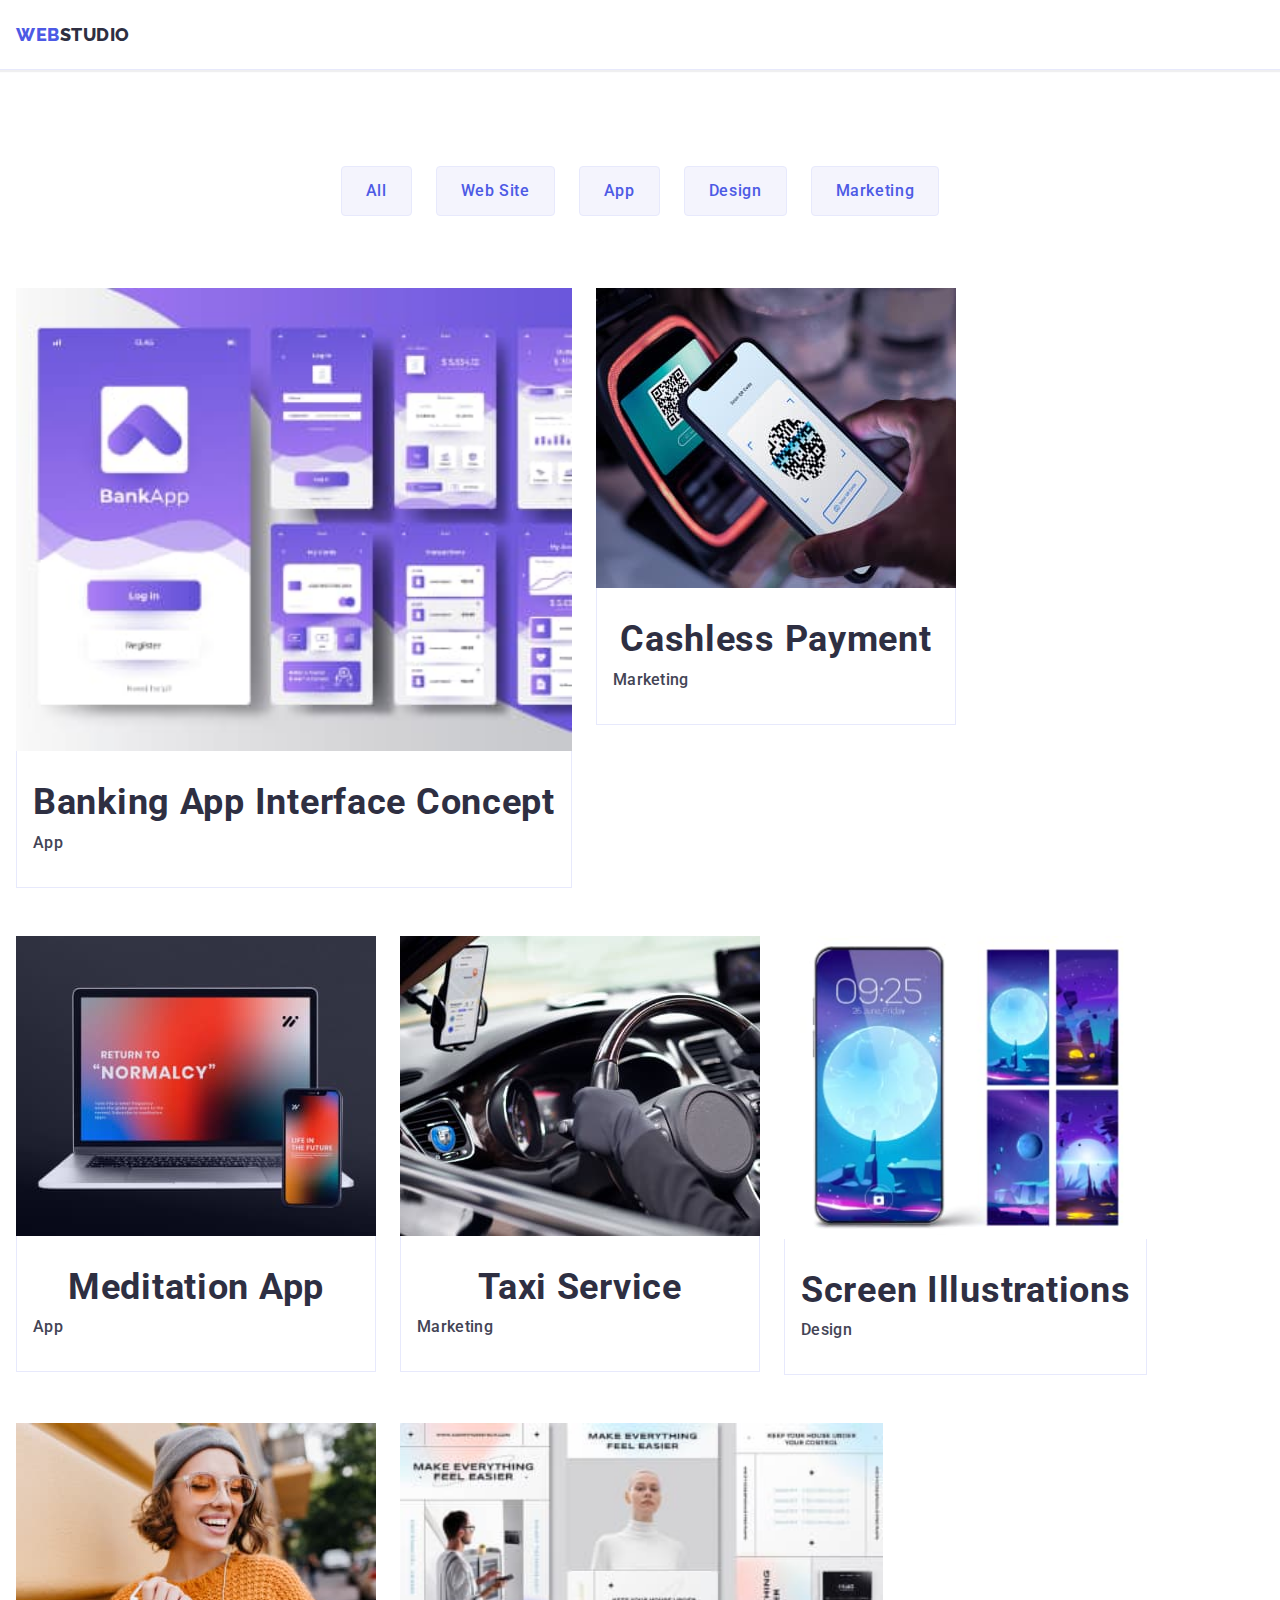
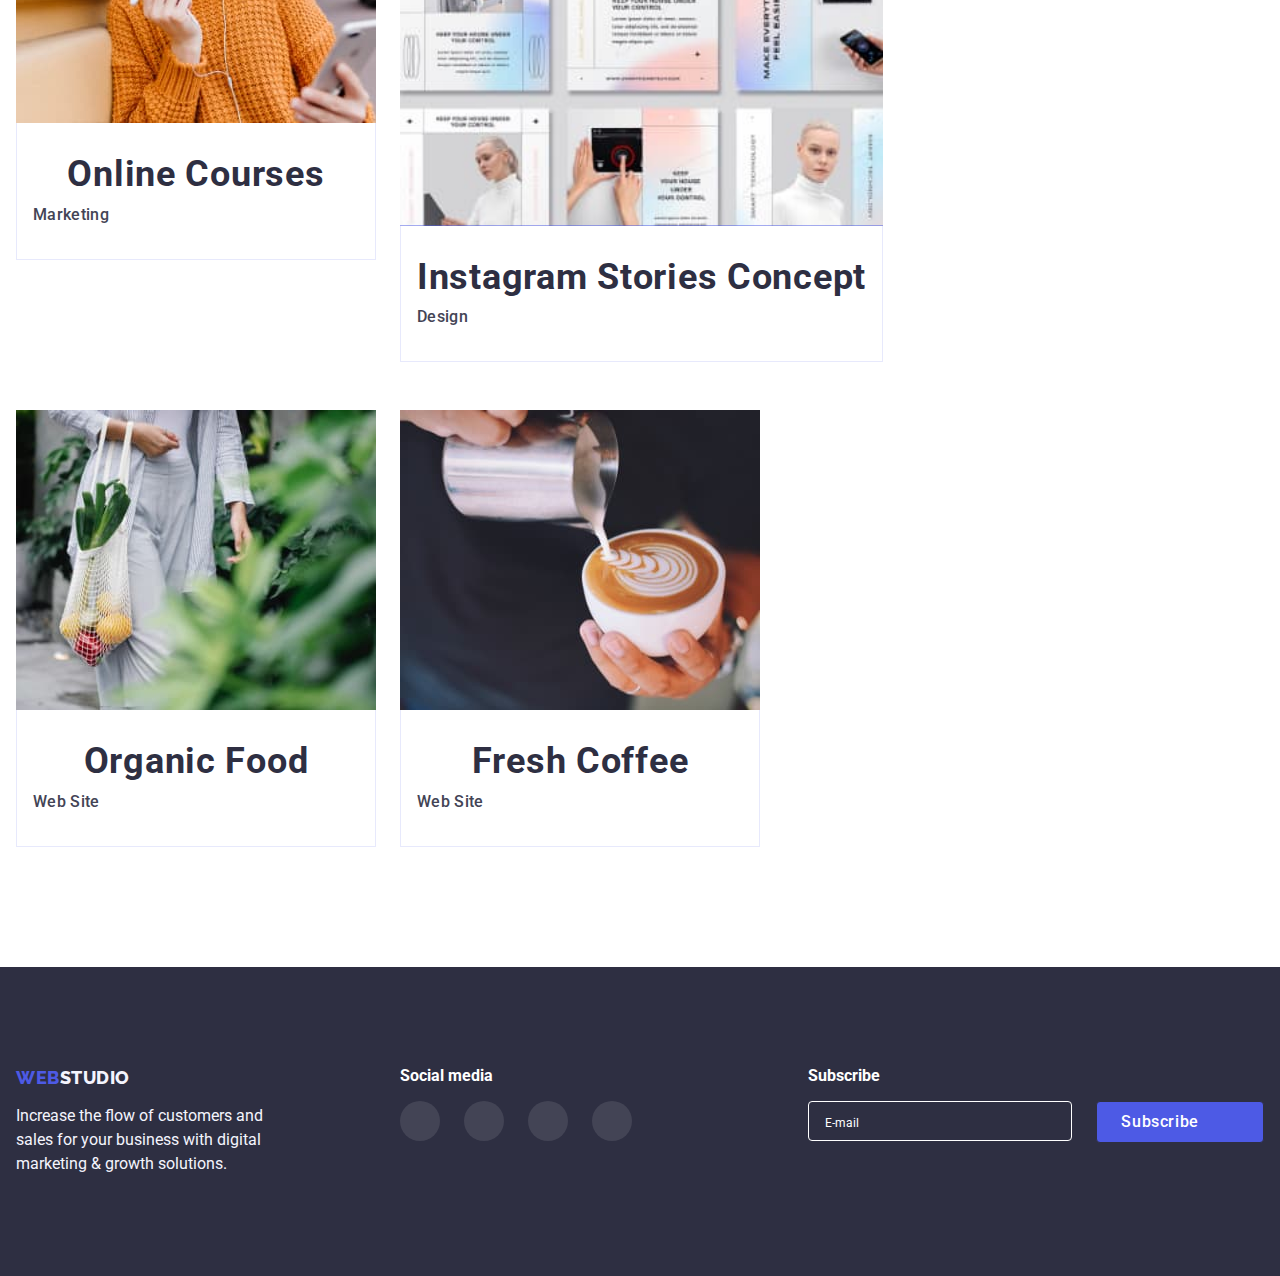
<file: portfolio.html>
<!DOCTYPE html>
<html lang="en">
<head>
    <meta charset="UTF-8">
    <meta http-equiv="X-UA-Compatible" content="IE=edge">
    <meta name="viewport" content="width=device-width, initial-scale=1.0">
    <title>Document</title>
    <link rel="preconnect" href="https://fonts.googleapis.com">
    <link rel="preconnect" href="https://fonts.gstatic.com" crossorigin>
    <link href="https://fonts.googleapis.com/css2?family=Raleway:wght@800&family=Roboto:wght@400;500;700;900&display=swap" rel="stylesheet">
    <link rel="stylesheet" href="https://cdn.jsdelivr.net/npm/modern-normalize@1.1.0/modern-normalize.css">
    <link rel="stylesheet" href="./css/styles.css">
</head>

<body>

<header class="page-header page-header-port">
    <div class="container main-nav">
        <nav class="main-nav">
            <a class="logo-link link" href="./index.html">Web<span style="color: #2e2f42;">Studio</span></a>

            <ul class="menu-list list">
                <li class="menu-item"><a class="link menu-link" href="./index.html">Studio</a></li>
                <li class="menu-item"><a class="link menu-link current" href="./portfolio.html">Portfolio</a></li>
                <li class="menu-item"><a class="link menu-link" href="">Contacts</a></li>
            </ul>
        </nav>

        <address class="addres-list">
            <ul class="list-adress list">
                <li><a class="link link-addres" href="mailto:info@devstudio.com">info@devstudio.com</a></li>
                <li><a class="link link-addres" href="tel:+110001111111">+11 (000) 111-11-11</a></li>
            </ul>
        </address>

    </div>

</header>



        <main>           
            <section class="main-port">
                <div class="container">
                    <h1 class="main-title" hidden>Portfolio</h1>
                
                    <ul class="list button-list">
                        <li class="link link-buttons">
                            <button type="button" class="but-port">All</button>
                        </li>
                        <li class="link link-buttons">
                            <button type="button" class="but-port">Web Site</button>
                        </li>
                        <li class="link link-buttons">
                            <button type="button" class="but-port">App</button>
                        </li>
                        <li class="link link-buttons">
                            <button type="button" class="but-port">Design</button>
                        </li>
                        <li class="link link-buttons">
                            <button type="button" class="but-port">Marketing</button>
                        </li>
                    </ul>
                
                    <ul class="list list-port">
                
                        <li class="link link-port">
                            <div class="link-port-cover-wrap">
                            <a class="link link-port-item" href="">
                                <img src="./images/portfolio/bank.jpg" alt="bank-app" width="360" height="300">
                                <p class="link-port-text">Lorem ipsum, dolor sit amet consectetur adipisicing elit. Error, molestias.</p>
                            </div>
                                <div class="link-list-port">
                                    <h2 class="sub-title-text sub-title-port">Banking App Interface Concept</h2>
                                    <p class="par par-port">App</p>
                                </div>
                            </a>
                        </li>
                
                        <li class="link link-port">
                            <div class="link-port-cover-wrap">
                                <a class="link link-port-item" href="">
                                    <img src="./images/portfolio/payment.jpg" alt="nfc-pay" width="360" height="300">
                                    <p class="link-port-text">Lorem ipsum, dolor sit amet consectetur adipisicing elit. Error, molestias.</p>
                            </div>
                                    <div class="link-list-port">
                                        <h2 class="sub-title-text sub-title-port">Cashless Payment</h2>
                                        <p class="par par-port">Marketing</p>
                                    </div>
                                </a>
                        </li>
                
                        <li class="link link-port">
                            <div class="link-port-cover-wrap">
                                <a class="link link-port-item" href="">
                                    <img src="./images/portfolio/laptop.jpg" alt="laptop" width="360" height="300">
                                    <p class="link-port-text">Lorem ipsum, dolor sit amet consectetur adipisicing elit. Error, molestias.</p>
                            </div>
                                    <div class="link-list-port">
                                        <h2 class="sub-title-text sub-title-port">Meditation App</h2>
                                        <p class="par par-port">App</p>
                                    </div>
                                </a>
                        </li>
                
                        <li class="link link-port">
                            <div class="link-port-cover-wrap">
                                <a class="link link-port-item" href="">
                                    <img src="./images/portfolio/car.jpg" alt="car" width="360" height="300">
                                    <p class="link-port-text">Lorem ipsum, dolor sit amet consectetur adipisicing elit. Error, molestias.</p>
                            </div>
                                    <div class="link-list-port">
                                        <h2 class="sub-title-text sub-title-port">Taxi Service</h2>
                                        <p class="par par-port">Marketing</p>
                                    </div>
                                </a>
                        </li>
                
                        <li class="link link-port">
                            <div class="link-port-cover-wrap">
                                <a class="link link-port-item" href="">
                                    <img src="./images/portfolio/screens.jpg" alt="screen" width="360" height="300">
                                    <p class="link-port-text">Lorem ipsum, dolor sit amet consectetur adipisicing elit. Error, molestias.</p>
                            </div>
                                    <div class="link-list-port">
                                        <h2 class="sub-title-text sub-title-port">Screen Illustrations</h2>
                                        <p class="par par-port">Design</p>
                                    </div>
                                </a>
                        </li>
                
                        <li class="link link-port">
                            <div class="link-port-cover-wrap">
                                <a class="link link-port-item" href="">
                                    <img src="./images/portfolio/wooman.jpg" alt="wooman" width="360" height="300">
                                    <p class="link-port-text">Lorem ipsum, dolor sit amet consectetur adipisicing elit. Error, molestias.</p>
                            </div>
                                    <div class="link-list-port">
                                        <h2 class="sub-title-text sub-title-port">Online Courses</h2>
                                        <p class="par par-port">Marketing</p>
                                    </div>
                                </a>
                        </li>
                
                        <li class="link link-port">
                            <div class="link-port-cover-wrap">
                                <a class="link link-port-item" href="">
                                    <img src="./images/portfolio/stories.jpg" alt="stories" width="360" height="300">
                                    <p class="link-port-text">Lorem ipsum, dolor sit amet consectetur adipisicing elit. Error, molestias.</p>
                            </div>
                                    <div class="link-list-port">
                                        <h2 class="sub-title-text sub-title-port">Instagram Stories Concept</h2>
                                        <p class="par par-port">Design</p>
                                    </div>
                                </a>
                        </li>
                
                        <li class="link link-port">
                            <div class="link-port-cover-wrap">
                                <a class="link link-port-item" href="">
                                    <img src="./images/portfolio/food.jpg" alt="organic-food" width="360" height="300">
                                    <p class="link-port-text">Lorem ipsum, dolor sit amet consectetur adipisicing elit. Error, molestias.</p>
                            </div>
                                    <div class="link-list-port">
                                        <h2 class="sub-title-text sub-title-port">Organic Food</h2>
                                        <p class="par par-port">Web Site</p>
                                    </div>
                                </a>
                        </li>
                
                        <li class="link link-port">
                            <div class="link-port-cover-wrap">
                                <a class="link link-port-item" href="">
                                    <img src="./images/portfolio/cofe.jpg" alt="cofee" width="360" height="300">
                                    <p class="link-port-text">Lorem ipsum, dolor sit amet consectetur adipisicing elit. Error, molestias.</p>
                            </div>
                                    <div class="link-list-port">
                                        <h2 class="sub-title-text sub-title-port">Fresh Coffee</h2>
                                        <p class="par par-port">Web Site</p>
                                    </div>
                                </a>
                        </li>
                    </ul>
                </div>
            </section>
            
            

        </main>

    <footer class="foot">
        <div class="container footer-container">
            <div class="footer-logo-wrap">
                <a class="logo-link link logo-link-footer" href="./index.html">Web<span class="logotext">Studio</span></a>
                <p class="par-f">Increase the flow of customers and sales for your business with digital marketing & growth
                    solutions.</p>
            </div>
            <div>
                <p class="footer-soc-header"><b>Social media</b></p>
    
                <ul class="soc-list-footer list">
                    <li class="soc-item-footer">
                        <a class="soc-list-link-footer" href="">
                            <svg class="soc-icon-footer" width="24px" height="24px">
                                <use href="./images/Background/icons.svg#icon-instagram"></use>
                            </svg>
                        </a>
                    </li>
                    <li class="soc-item-footer">
                        <a class="soc-list-link-footer" href="">
                            <svg class="soc-icon-footer" width="24px" height="24px">
                                <use href="./images/Background/icons.svg#icon-twitter"></use>
                            </svg>
                        </a>
                    </li>
                    <li class="soc-item-footer">
                        <a class="soc-list-link-footer" href="">
                            <svg class="soc-icon-footer" width="24px" height="24px">
                                <use href="./images/Background/icons.svg#icon-facebook"></use>
                            </svg>
                        </a>
                    </li>
                    <li class="soc-item-footer">
                        <a class="soc-list-link-footer" href="">
                            <svg class="soc-icon-footer" width="24px" height="24px">
                                <use href="./images/Background/icons.svg#icon-linkedin"></use>
                            </svg>
                        </a>
                    </li>
                </ul>
            </div>
    
    
            <form class="subscribe-form">
                <p class="contact-form-title-foot"><b>Subscribe</b></p>
                <div class="subscribe-wrap">
                    <label>
                        <input type="email" class="subsribe-area" placeholder="E-mail" name="user_email" required>
                    </label>
    
                    <button type="submit" class="subscribe-btn">
                        Subscribe
                        <svg class="subscride-icon" width="24px" height="24px">
                            <use href="./images/Background/icons.svg#icon-Fly"></use>
                        </svg>
                    </button>
                </div>
            </form>
    
        </div>
    
    </footer>

    </body>
</html>
</file>
<file: css/styles.css>
h1,
h2,
h3,
h4,
p {
    margin-top: 0;
    margin-bottom: 0;
}

ul,ol {
    margin-top: 0;
    margin-bottom: 0;
    padding-left: 0;
}

img {
    display: block;
    max-width: 100%;
    height: auto;
    width: 100%;
}

.list {
    list-style: none;
    margin: 0px;
    padding: 0px;
} 

.link {
    text-decoration: none;
}

.container {
    width: 100%;
    margin-left: auto;
    margin-right: auto;
    padding-left: 16px;
    padding-right: 16px;

}

body {
    font-family: "Roboto", sans-serif;
    color: #434455;
}

.current {
    position: relative;
}

.current::after {
    content: '';
    width: 100%;
    height: 4px;
    position: absolute;
    left: 0;
    bottom: -0px;
    border-radius: 4px;
    background-color: #404BBF;
}

.page-header { 
    display: flex;
    align-items: center;
    border-bottom: 1px solid #E7E9FC;
}

.page-header-port {
    box-shadow: 0px 2px 1px 0px rgba(46, 47, 66, 0.08);
}

.main-nav {
    display: flex;
    align-items: center;
    margin-right: auto;
}



.logo-link {
    font-family: "Raleway", sans-serif;
    font-weight: 800;
    font-size: 18px;
    line-height: 1.17;
    letter-spacing: 0.03em;
    text-transform: uppercase;
    color: #4D5AE5;
    padding-top: 24px;
    padding-bottom: 24px;
}

.logo-text {
    color: #2e2f42;
}

.menu-list {
    display: none;
}

.addres-list {
    display: none;
}

.menu-open-image {
    fill: #2E2F42;
}

.hero {
    background-color: #2E2F42;;
    padding-top: 188px;
    padding-bottom: 188px;
    text-align: center;
    margin-left: auto;
    margin-right: auto;
    width: 1440px;
}

.background-hero {
    background-image: linear-gradient(rgba(46, 47, 66, 0.7), rgba(46, 47, 66, 0.7)), url(../images/Background/people-office-hero.jpg);
    background-repeat: no-repeat;
    background-position: center;
    background-size: cover;
}

.main-title {
    font-size: 56px;
    line-height: 1.07;
    letter-spacing: 0.02em;
    color: #ffffff;
    width: 511px;
    margin: 0 auto 48px;
}

.order-btn {
    font-family: "Roboto", sans-serif;
    background-color: #4D5AE5;
    font-weight: 500;
    font-size: 16px;
    line-height: 1.5;
    letter-spacing: 0.04em;
    color: #ffffff;
    cursor: pointer;
    padding: 16px 32px 16px 32px ;
    border-radius: 4px;
    border: 0px;   
    transition-property: background-color;
    transition-timing-function: cubic-bezier(0.4, 0, 0.2, 1);
    transition-delay: 250ms;
}

.order-btn:hover,
.order-btn:focus {
    background-color: #404BBF; 
}

.section-list {
padding-top: 96px;
}

.future-icon {
    display: none;
    height: 112px;
    background-color: #F4F4FD;
    box-shadow: 0, 0, 0, 0.25;
    margin-bottom: 8px;    
    justify-content: center;
    align-items: center;
    border-radius: 4px;
    transition-property: filter;
    transition-timing-function: cubic-bezier(0.4, 0, 0.2, 1);
    transition-delay: 250ms;
}

.future-icon:hover,
.future-icon:focus {   
    filter: drop-shadow(0px 4px 4px rgba(0, 0, 0, 0.25));
}

.future-list-icon {    
    width: 64px;
    height: 64px;
}

.future-list {
    flex-basis: 100%;
}

.pic-section {
    padding-top: 120px;
    padding-bottom: 120px;
}


.sub-title {
    font-size: 36px;
    line-height: 1.11;
    text-align: center;
    letter-spacing: 0.02em;
    text-transform: capitalize;
    color: #2e2f42;
}

.sub-title-pic {
    margin-left: auto;
    margin-right: auto;
}

.sub-title-text {
    font-weight: 700;
    font-size: 36px;
    line-height: 1.1;
    text-align: center;
    letter-spacing: 0.02em;
    text-transform: capitalize;
    color: #2e2f42;
    margin-bottom: 8px;
}

.pic-list{
    display: flex;
    margin-top: 72px;
}

.par {
    font-weight: 500;
    font-size: 16px;
    line-height: 1.5;
    letter-spacing: 0.02em;
    color: #434455;
}

.future-list-item {
    margin-bottom: 72px;
}

.section-team {
    background-color: #F4F4FD;
    padding-bottom: 120px;
    padding-top: 120px;
}

.sub-title-team {
    padding-top: 32px;
    padding-bottom: 32px;
    text-align: center;
}

.list-team {
    display: flex;
    margin-top: 72px;
}

.list-team-item {
    display: block;
    background-color: #FFFFFF;
    width: 264px;
    box-shadow: 0px 2px 1px 0px rgba(46, 47, 66, 0.08);
}

.list-team-item:not(:last-child) {
    margin-right: 24px;
}

.soc-list {
    display: flex;
    justify-content: center;
    gap: 24px;
}

.soc-item {
    width: 40px;
    height: 40px;
}

.soc-list-link {
    width: 100%;
    height: 100%;
    border-radius: 50%;
    background-color: #4D5AE5;
    display: flex;
    align-items: center;
    justify-content: center;
    transition-property: background-color;
    transition-timing-function: cubic-bezier(0.4, 0, 0.2, 1);
    transition-delay: 250ms;
}

.soc-list-link:focus,
.soc-list-link:hover {
    background-color: #404BBF;
}

.customers {
    padding-bottom: 120px;
    padding-top: 120px;
}

.soc-icon {
    fill: #FFFFFF;
}

.sub-title-cust {
    margin-bottom: 72px;
}

.cust-list {
    display: flex;
    gap: 24px;
}

.cust-list-element {
    width: 168px;
    height: 88px;   
    display: flex;
    align-items: center;
    justify-content: center;
    color: #8e8f99;
}

.cust-list-link {
    width: 100%;
    height: 100%;
    border: 1px solid #8e8f99;
    border-radius: 4px;
    display: flex;
    align-items: center;
    justify-content: center;
    fill: #8e8f99;
    transition-property: border;
    transition-timing-function: cubic-bezier(0.4, 0, 0.2, 1);
    transition-delay: 250ms;
}

.cust-list-link:hover,
.cust-list-link:focus {
    border: solid #404BBF;
}

.cust-icon {
    transition-property: fill;
    transition-timing-function: cubic-bezier(0.4, 0, 0.2, 1);
    transition-delay: 250ms;
}

.cust-list-link:focus > .cust-icon {
    fill: #404BBF;
}

.cust-list-link:hover >.cust-icon {
    fill: #404BBF;
}

.foot {    
    padding-top: 100px;
    padding-bottom: 100px;
    background-color: #2e2f42;
    display: flex;
}

.footer-logo-wrap{
    margin-right: 120px;
}

.footer-container {
    display: flex;
}


.logo-link-footer {
    height: auto;
    width: auto;
}

.logotext {
    color: #f4f4fd;
}

.footer-soc-header{
    color: #FFFFFF;
}

.soc-list-footer {
    margin-top: 16px;
    display: flex;
    gap: 24px;    
}

.soc-item-footer {
    width: 40px;
    height: 40px;
}

.soc-list-link-footer {    
    width: 100%;
    height: 100%;
    border-radius: 50%;
    background-color: rgba(255, 255, 255, 0.1);
    display: flex;
    align-items: center;
    justify-content: center;
    transition-property: background-color;
    transition-timing-function: cubic-bezier(0.4, 0, 0.2, 1);
    transition-delay: 250ms;
}

.soc-list-link-footer:focus,
.soc-list-link-footer:hover {
    background-color: #31D0AA;
}

.soc-icon-footer {
    fill: #ffffff;
}

.par-f {
    color: #f4f4fd;
    width: 264px;
    margin-top: 16px;
    line-height: 1.5;
}

.contact-form-title-foot {
    font-size: 16px;
    font-weight: 500;
    color: #FFFFFF;
    margin-bottom: 16px;
}

.subscribe-form {
    margin-left: auto;
}

.subscribe-btn {
    font-family: "Roboto", sans-serif;
    font-weight: 500;
    font-size: 16px;
    line-height: 1.5;
    letter-spacing: 0.04em;
    color: #FFFFFF;
    background-color: #4D5AE5;
    padding: 8px 24px;
    border-radius: 4px;
    border: 1px solid rgba(46, 47, 66, 1);
    cursor: pointer;
    display: flex;
    align-items: center;
    gap: 16px;
    transition-property: background-color;
    transition-timing-function: cubic-bezier(0.4, 0, 0.2, 1);
    transition-delay: 250ms;
}

.subscribe-btn:hover,
.subscribe-btn:focus {
    background-color: #404BBF;
}

.subscride-icon {
    fill: #FFFFFF;
}

.subsribe-area {
    width: 264px;
    height: 40px;
    border-radius: 4px;
    padding-left: 16px;
    background-color: transparent;
    border: 1px solid rgba(255, 255, 255, 1);
    color: #FFFFFF;
    outline: transparent;
    transition-property: border-color;
    transition-timing-function: cubic-bezier(0.4, 0, 0.2, 1);
    transition-delay: 250ms;
}

.subsribe-area:focus {
    border-color: #31D0AA;
}

.subsribe-area::placeholder {
    color: #FFFFFF;
    Font-size: 12px;
    transition-property: color;
    transition-timing-function: cubic-bezier(0.4, 0, 0.2, 1);
    transition-delay: 250ms;
}

.subsribe-area:focus::placeholder {
    color: #31D0AA;
}

.subscribe-wrap {
    display: flex;
    gap: 24px;
}

.but-port {
    font-family: "Roboto", sans-serif;
    font-weight: 500;
    font-size: 16px;
    line-height: 1.5;
    letter-spacing: 0.04em;
    color: #4d5ae5;
    cursor: pointer;
    background-color: #F4F4FD;
    border-radius: 4px;
    border: 1px solid #E7E9FC;
    padding: 12px 24px 12px 24px;
    transition-property: background-color, color, box-shadow;
    transition-timing-function: cubic-bezier(0.4, 0, 0.2, 1);
    transition-delay: 250ms;
}

.main-port {
    padding-bottom: 120px;
    padding-top: 96px;
}

.but-port:hover,
.but-port:focus {
    color: #FFFFFF;
    background-color: #404BBF;
    box-shadow: 0px 1px 3px 0px rgba(46, 47, 66, 0.1);
}

.button-list {
    display: flex;
    margin-bottom: 72px;
    justify-content: center;
}

.link-buttons:not(:last-child) {
    margin-right: 24px;
}

.link-port:hover .link-port-text,
.link-port:focus .link-port-text {
    transform: translateY(0);

}

.link-port-item {
    display: block;
    transition-property: box-shadow;
    transition-timing-function: cubic-bezier(0.4, 0, 0.2, 1);
    transition-delay: 250ms;
}

.link-port-item:hover,
.link-port-item:focus {
    box-shadow: 0px 2px 1px 0px rgba(46, 47, 66, 0.08);
}

.link-port-cover-wrap {
    position: relative;
    overflow: hidden;
}

.link-port-text {
    position: absolute;
    top: 0;
    Font-size: 16px;
    font-weight: 400;
    color: #F4F4FD;
    background-color: #4D5AE5;
    padding: 40px;
    height: 100%;
    transform: translateY(100%);
    transition: transform 250ms;
    overflow: auto;
}

.link-list-port{
    padding: 32px 16px;
    border-bottom: 1px solid #E7E9FC;
    border-left: 1px solid #E7E9FC;
    border-right: 1px solid #E7E9FC;
}

.list-port {
    display: flex;
    flex-wrap: wrap;
    gap: 48px 24px;
}



.sub-title-port {
    margin-bottom: 8px;
}


.backdrop {
    position: fixed;
    width: 100%;
    height: 100%;
    top: 0;
    background-color: rgba(46, 47, 66, 0.4);
    transition: opacity 250ms linear, visibility 250ms linear;
}

.backdrop.is-hidden .modal {
    transform: translate(-50%, -50%) scale(0);
}

.modal {
    width: 408px;
    min-height: 576px;
    border-radius: 4px;
    background-color: #FCFCFC;
    box-shadow: 0px 2px 1px 0px rgba(0, 0, 0, 0.2);
    position: absolute;
    top: 50%;
    left: 50%;
    transform: translate(-50%, -50%) scale(1);
    transition: transform 250ms linear;
    padding: 72px 24px 24px 24px;
}

.close-btn {
    width: 24px;
    height: 24px;
    border: 1px solid rgba(0, 0, 0, 0.1);
    border-radius: 50%;
    background-color: #E7E9FC;
    display: flex;
    align-items: center;
    justify-content: center;
    margin-left: auto;
    transition-property: background-color;
    transition-timing-function: cubic-bezier(0.4, 0, 0.2, 1);
    transition-delay: 250ms;
    position: absolute;
    top: 24px;
    right: 24px;
}

.close-btn-modal {
    fill: #2E2F42;
    transition-property: fill;
    transition-timing-function: cubic-bezier(0.4, 0, 0.2, 1);
    transition-delay: 250ms;
}

.close-btn:hover .close-btn-modal,
.close-btn .close-btn-modal:hover {
    fill: #FFFFFF;
}

.close-btn:hover, 
.close-btn:focus {
    background-color: #404BBF;
}

.is-hidden {
    opacity: 0;
    visibility: hidden;
    pointer-events: none;
}

.contact-form-imput {
    width: 100%;
    height: 40px;    
    border: 1px solid rgba(46, 47, 66, 0.2);
    border-radius: 4px;
    padding-left: 38px;
    margin-bottom: 8px;
    outline: transparent;
    transition-property: border-color;
    transition-timing-function: cubic-bezier(0.4, 0, 0.2, 1);
    transition-delay: 250ms;
}

.contact-form-massage {
    width: 100%;
    height: 120px;    
    border: 1px solid rgba(46, 47, 66, 0.2);
    border-radius: 4px;
    margin-bottom: 16px;
    padding: 16px;
    resize: none;
    outline: transparent;
    transition-property: border-color;
    transition-timing-function: cubic-bezier(0.4, 0, 0.2, 1);
    transition-delay: 250ms;
}

.contact-form-imput:focus {
    border-color: #4D5AE5;
}

.contact-form-imput:focus + .modal-icon {
    fill: #4D5AE5;
}

.contact-form-massage:focus {
    border-color: #4D5AE5;
}

.contact-form-title {
    font-weight: 500;
    font-size: 16px;
    line-height: 1.2;
    letter-spacing: 0.02em;
    color: #2e2f42;
    margin-right: auto;
    margin-left: auto;     
}

.contact-form-title-wrap {
    margin-bottom: 16px;
    display: flex;
    justify-content: center;
}

.contact-btn-wrap {
    display: flex;
    justify-content: center;
}

.contact-btn{
    font-family: "Roboto", sans-serif;
    font-weight: 500;
    font-size: 16px;
    line-height: 1.5;
    letter-spacing: 0.04em;
    color: #FFFFFF;
    background-color: #4D5AE5;
    padding: 16px 66px;
    border-radius: 4px;
    border: 1px solid #E7E9FC;
    cursor: pointer;
    transition-property: background-color;
    transition-timing-function: cubic-bezier(0.4, 0, 0.2, 1);
    transition-delay: 250ms;
}

.contact-btn:hover,
.contact-btn:focus {
    background-color: #404BBF;
}

.label-text {
    font-weight: 400;
    font-size: 12px;
    line-height: 14px;
    display: block;
    color: #8E8F99;
    margin-bottom: 4px;
}


.modal-icon {
    position: absolute;
    left: 16px;
    top: 50%;
    transform: translateY(-50%);
    fill: #2E2F42;
    transition-property: fill;
    transition-timing-function: cubic-bezier(0.4, 0, 0.2, 1);
    transition-delay: 250ms;
}

.imput-wrap-label {
    margin-bottom: 8px;
}

.input-wrap {
    position: relative;
}

.modal-chek-text {
    font-size: 12px;
    line-height: 1.5;
    letter-spacing: 0.04em;
    color: #8E8F99;
    font-weight: 400;    
    display: flex;
    align-items: center;
    margin-bottom: 24px;
}

.privacy-link {
    font-size: 12px;
    line-height: 1.5;
    letter-spacing: 0.04em;
    color: #4D5AE5;
    font-weight: 400;    
}

.modal-chek-text::before {
    display: block;
    width: 16px;
    height: 16px;
    content: '';
    border: 1px solid rgba(46, 47, 66, 1);
    cursor: pointer;
    border-radius: 2px;
    margin-right: 8px;
}

.modal-check:checked + .modal-chek-text::before {
    background-image: url(../images/Background/Vector.svg) ;    
    background-color: #404BBF;
    background-repeat: no-repeat;
    background-position: 50%, 50%;
}



.visuality-hidden {
    position: absolute;
    width: 1px;
    height: 1px;
    margin: -1px;
    padding: 0;
    overflow: hidden;
    border: 0;
    clip: rect(0 0 0 0);
}
</file>
